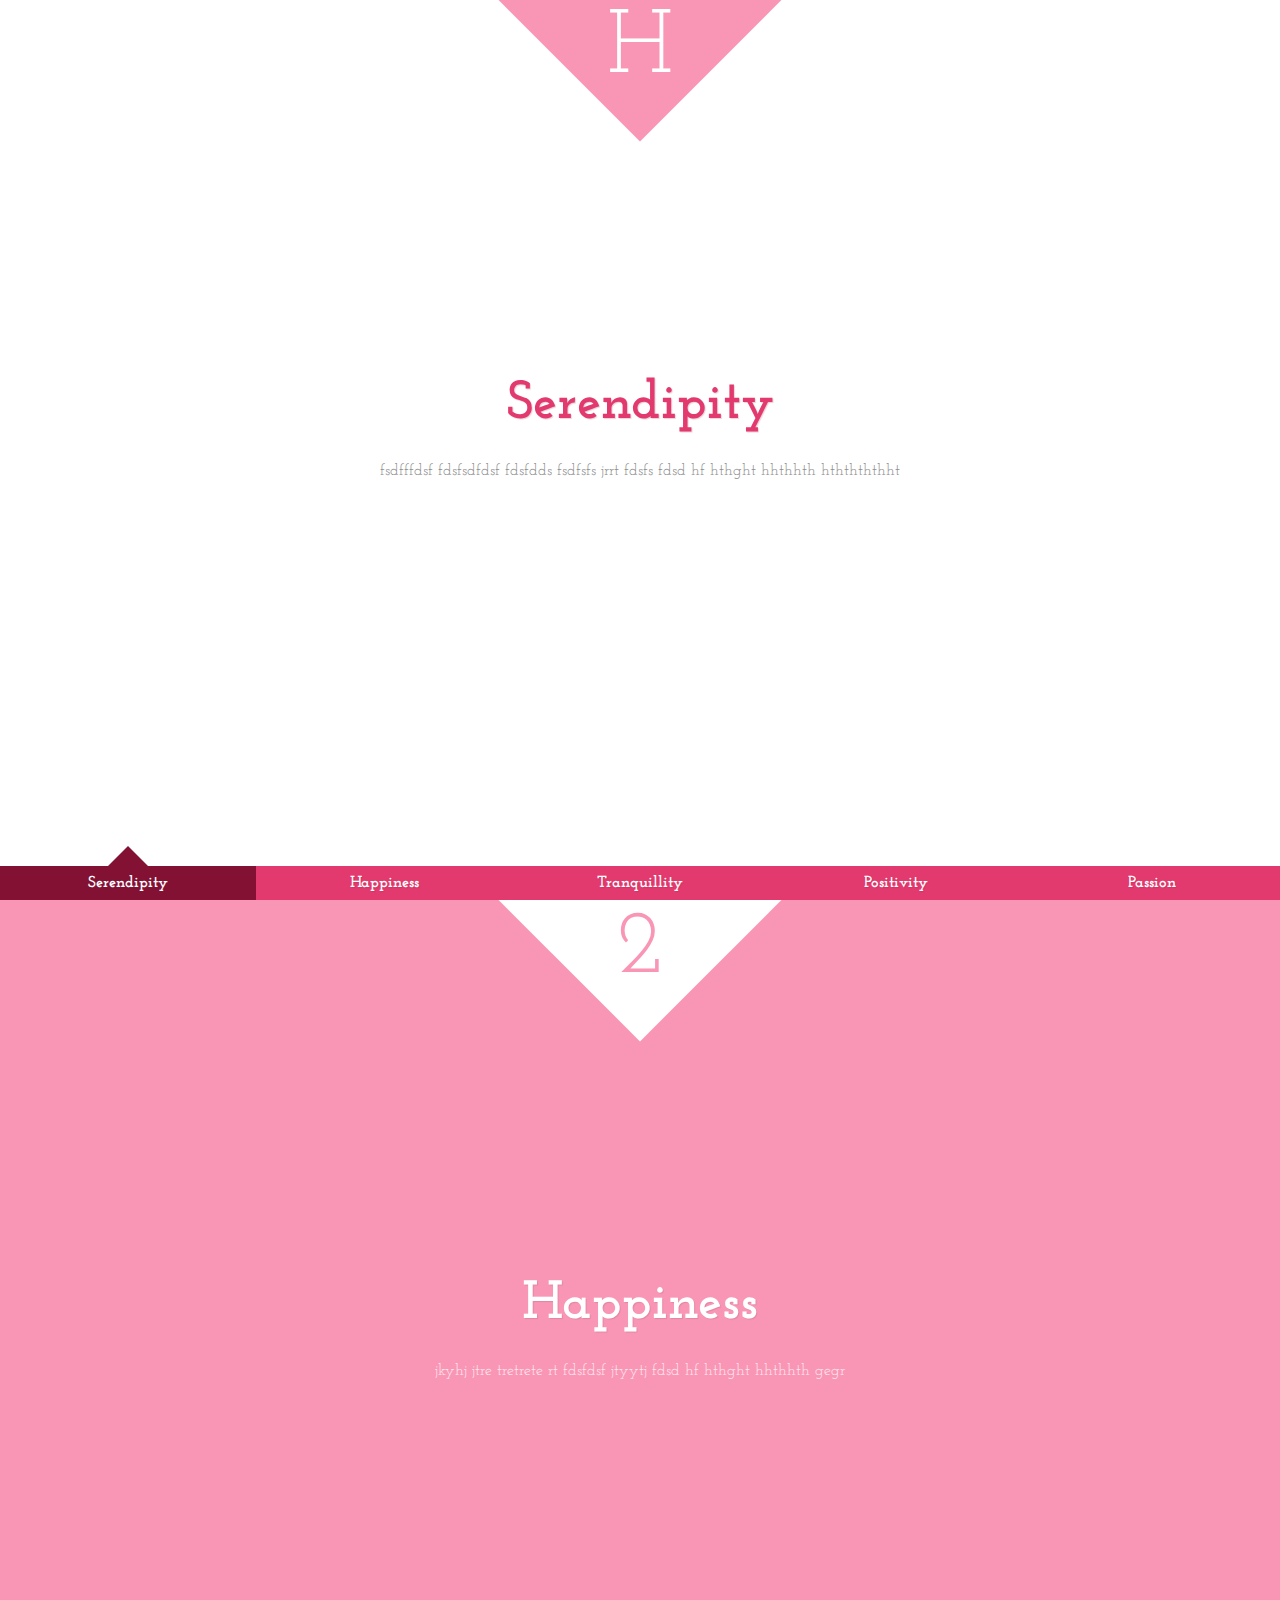
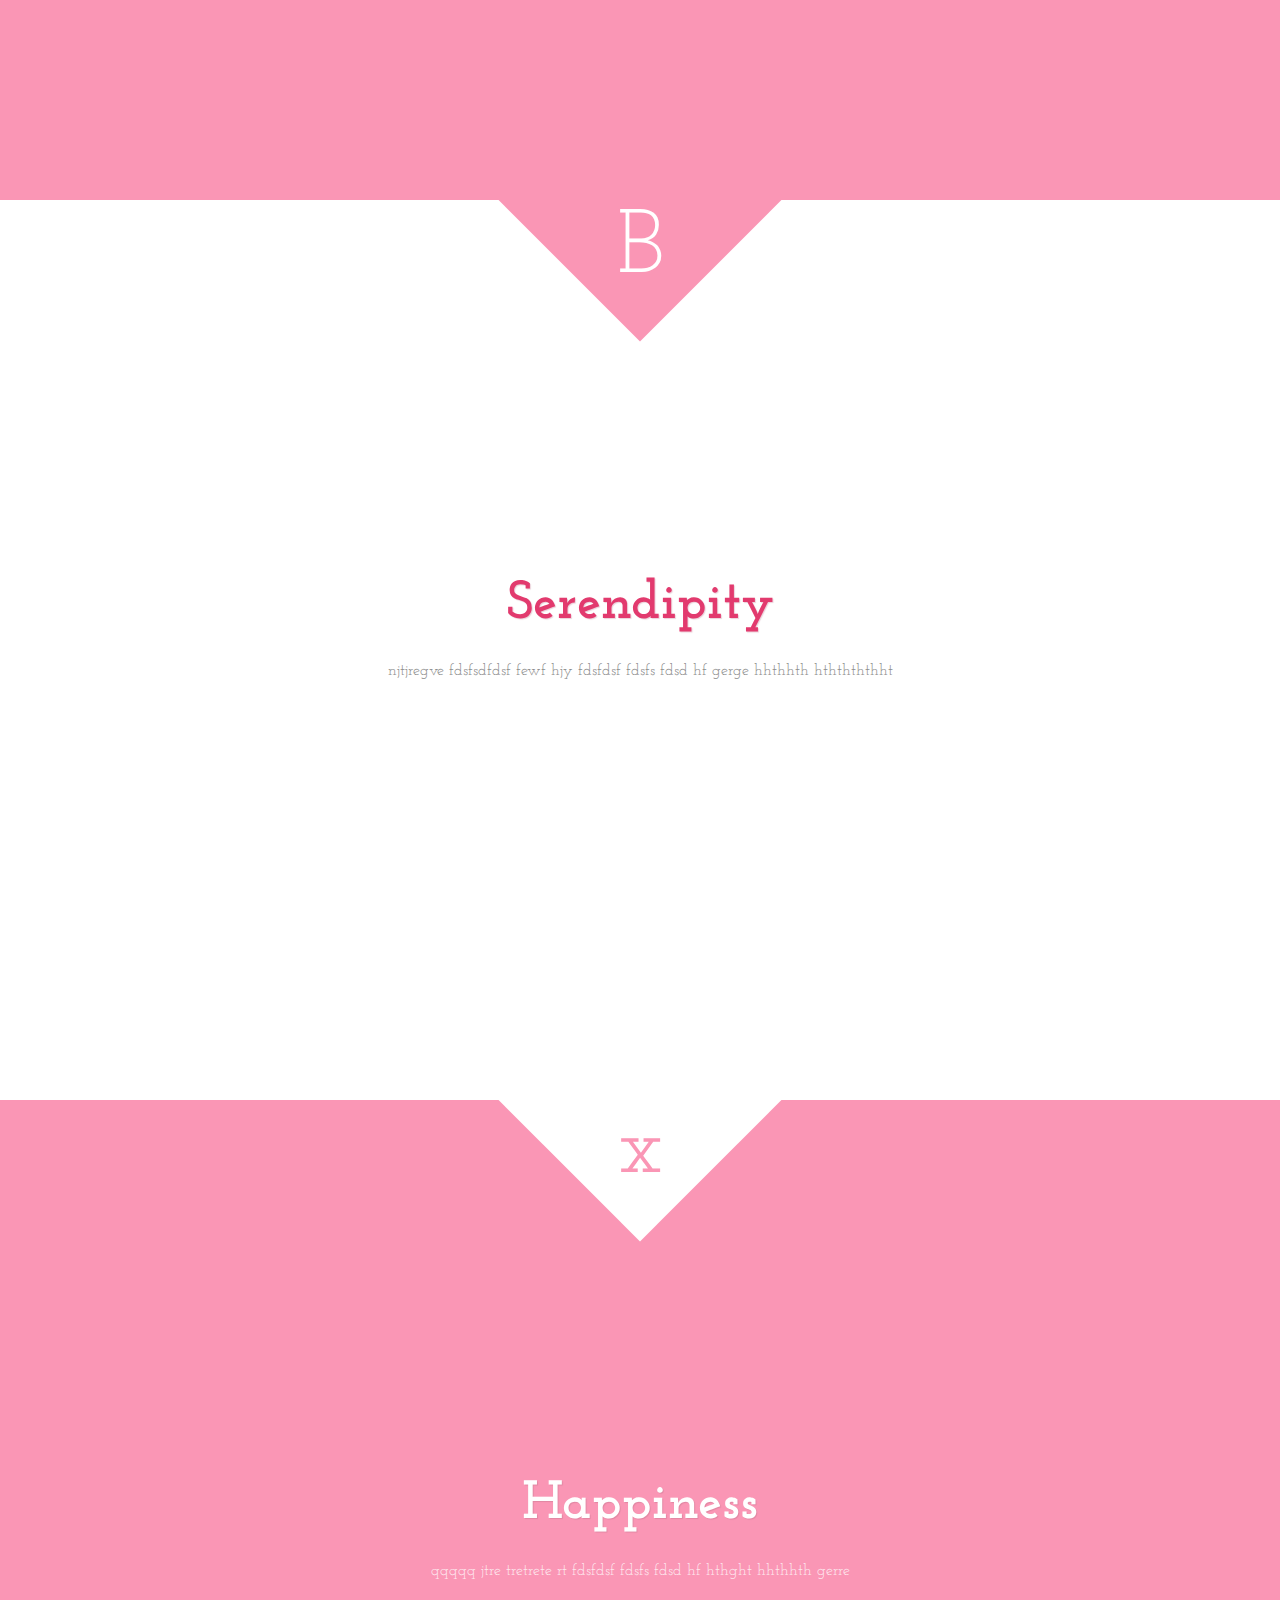
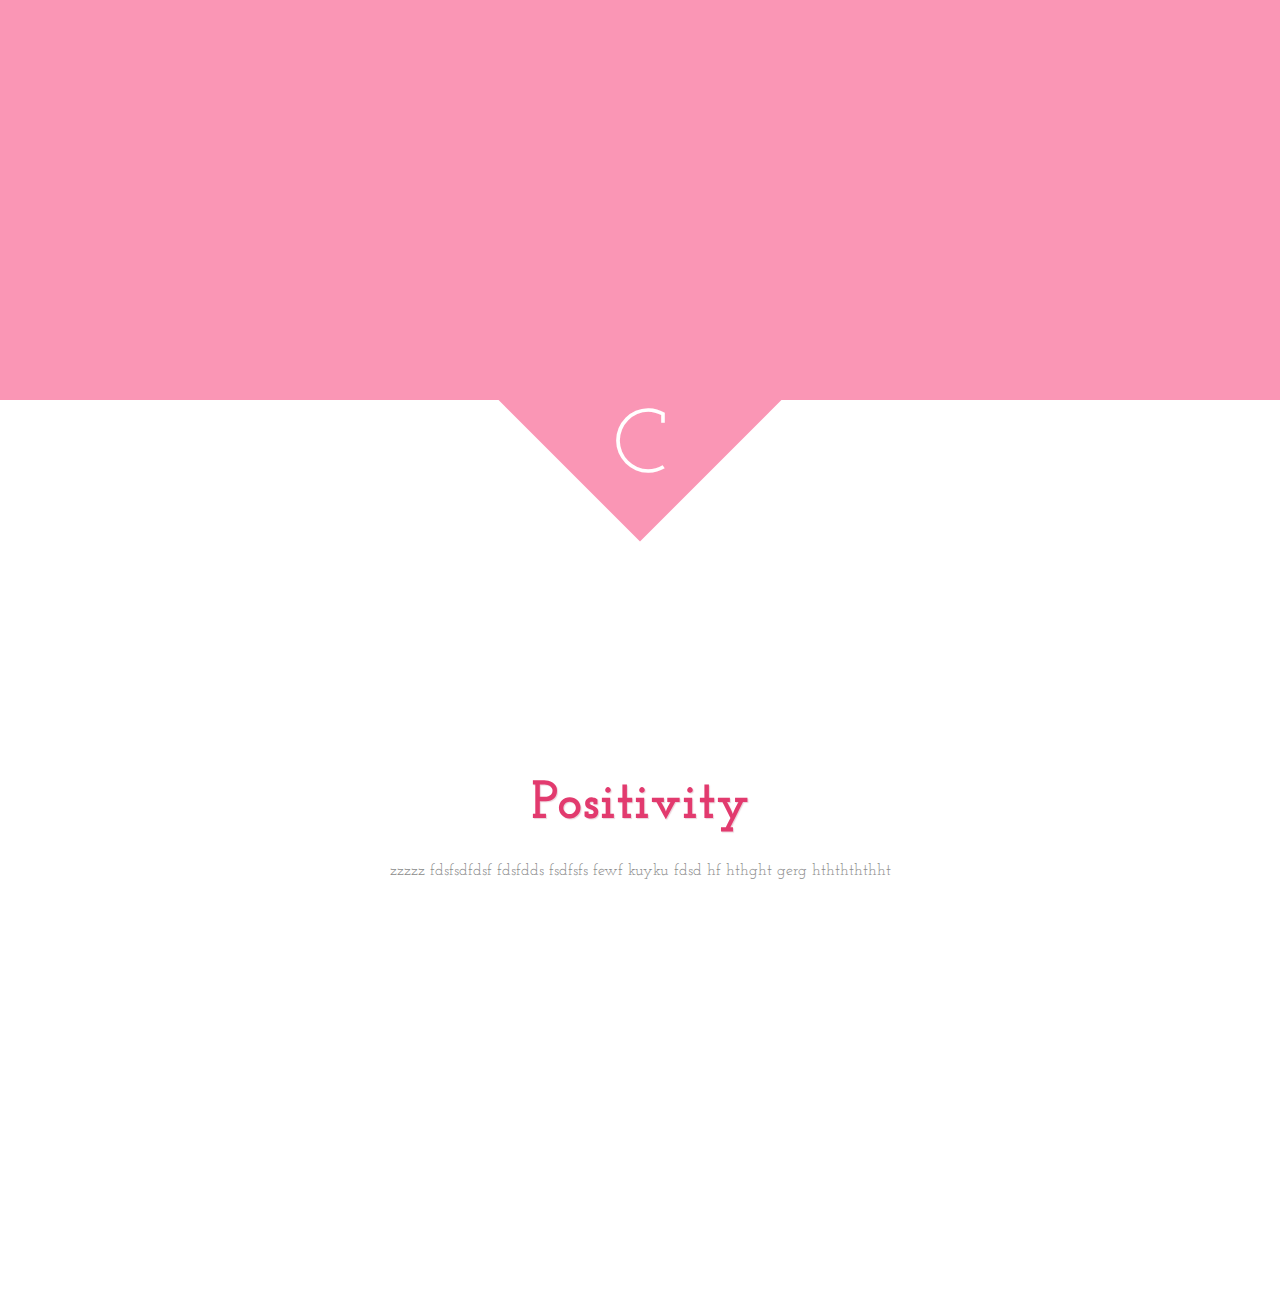
<file: SmoothPages/index.html>
<!DOCTYPE html>
<html>
<head>
<meta charset="utf-8">
<meta http-equiv="X-UA-Compatible" content="IE=edge,chrome=1">
<title>CSS3页面平滑过渡</title>
<meta name="viewport" content="width=device-width,initial-scale=1">
<link rel="stylesheet" type="text/css" href="http://fonts.googleapis.com/css?family=Josefin+Slab:400,700">
<link href="normalize.css" rel="stylesheet">
<link rel="stylesheet" type="text/css" href="style.css">
</head>
<body>
    <div class="container">
    	<div class="st-container">
    		<input type="radio" name="radio-set" checked="checked" id="st-control-1">
    		<a href="#st-panel-1">Serendipity</a>
    		<input type="radio" name="radio-set" id="st-control-2">
    		<a href="#st-panel-2">Happiness</a>
    		<input type="radio" name="radio-set" id="st-control-3">
    		<a href="#st-panel-3">Tranquillity</a>
    		<input type="radio" name="radio-set" id="st-control-4">
    		<a href="#st-panel-4">Positivity</a>
    		<input type="radio" name="radio-set" id="st-control-5">
    		<a href="#st-panel-5">Passion</a>
    		<div class="st-scroll">
	    		<section class="st-panel" id="st-panel-1">
	    			<div class="st-desc" data-icon="H"></div>
	    			<h2>Serendipity</h2>
	    			<p>fsdfffdsf fdsfsdfdsf fdsfdds fsdfsfs jrrt fdsfs fdsd hf hthght hhthhth hththththht</p>
	    		</section>
	    		<section class="st-panel st-color" id="st-panel-2">
	    			<div class="st-desc" data-icon="2"></div>
	    			<h2>Happiness</h2>
	    			<p>jkyhj jtre tretrete rt fdsfdsf jtyytj fdsd hf hthght hhthhth gegr</p>
	    		</section>
	    		<section class="st-panel" id="st-panel-3">
	    			<div class="st-desc" data-icon="B"></div>
	    			<h2>Serendipity</h2>
	    			<p>njtjregve fdsfsdfdsf fewf hjy fdsfdsf fdsfs fdsd hf gerge hhthhth hththththht</p>
	    		</section>
	    		<section class="st-panel st-color" id="st-panel-4">
	    			<div class="st-desc" data-icon="x"></div>
	    			<h2>Happiness</h2>
	    			<p>qqqqq jtre tretrete rt fdsfdsf fdsfs fdsd hf hthght hhthhth gerre</p>
	    		</section>
	    		<section class="st-panel" id="st-panel-5">
	    			<div class="st-desc" data-icon="C"></div>
	    			<h2>Positivity</h2>
	    			<p>zzzzz fdsfsdfdsf fdsfdds fsdfsfs fewf kuyku fdsd hf hthght gerg hththththht</p>
	    		</section>
	    	</div>
    	</div>
    	
    </div>
</body>
</html>
</file>
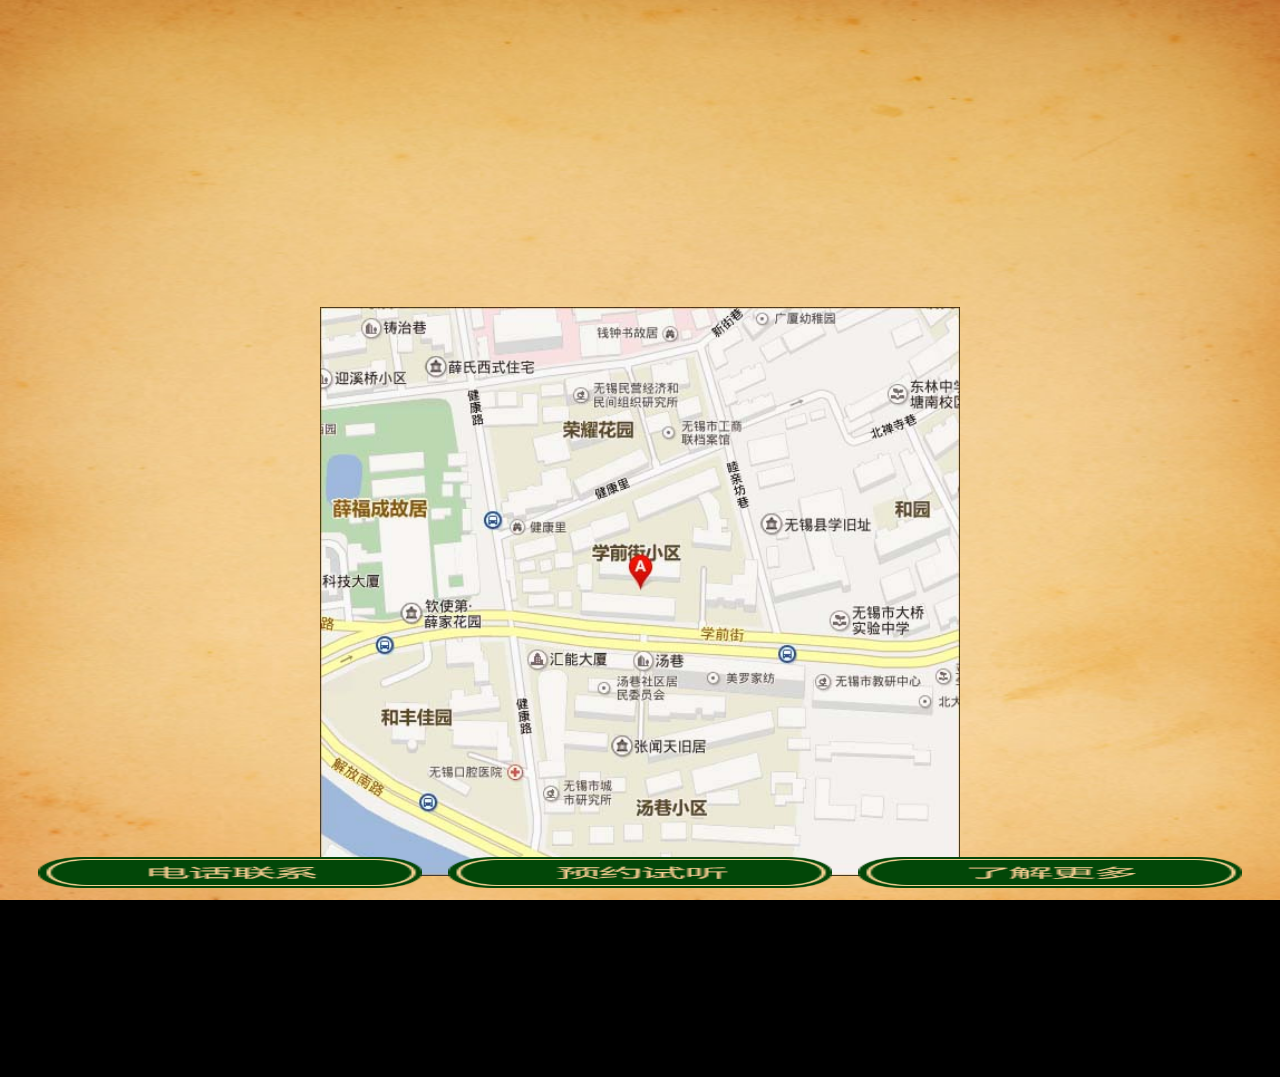
<file: swipePages/fude/more.html>
<!DOCTYPE html>
<html>
<head>
<meta charset="UTF-8">
<title>辅德教育-了解更多</title>
<meta name="viewport" content="width=device-width,initial-scale=1.0,maximum-scale=1.0,user-scalable=no">
<link rel="stylesheet" href="static/css/mobi.css">
<script src="http://libs.useso.com/js/jquery/1.9.1/jquery.min.js"></script>
<script type="text/javascript" src="http://res.wx.qq.com/open/js/jweixin-1.0.0.js"></script>
<script type="text/javascript" src="static/js/weixin.js"></script>
<style>
*{color: #fff;}
#main{width:100%;height:100%;background: url(static/img/01-bg.jpg) no-repeat center;background-size: 100% 100%;}
</style>
</head>
<body>
<div id="main">
	<div class="top1 map">
		<img class="ewmimg" src="static/img/8_03.jpg">
		<img class="moreimg" src="static/img/more.png">
	</div>
	<div class="menu">
		<a href="tel:051082709078" class="ma1"></a>
		<a href="reserve.php" class="ma2"></a>
		<a href="http://mp.weixin.qq.com/s?__biz=MzAxMDI2MTI3Mg==&mid=206512084&idx=1&sn=ba5d704c9b4275a15d355106bdbdae7f" class="ma3"></a>
	</div>
</div>

</body>
</html>
</file>
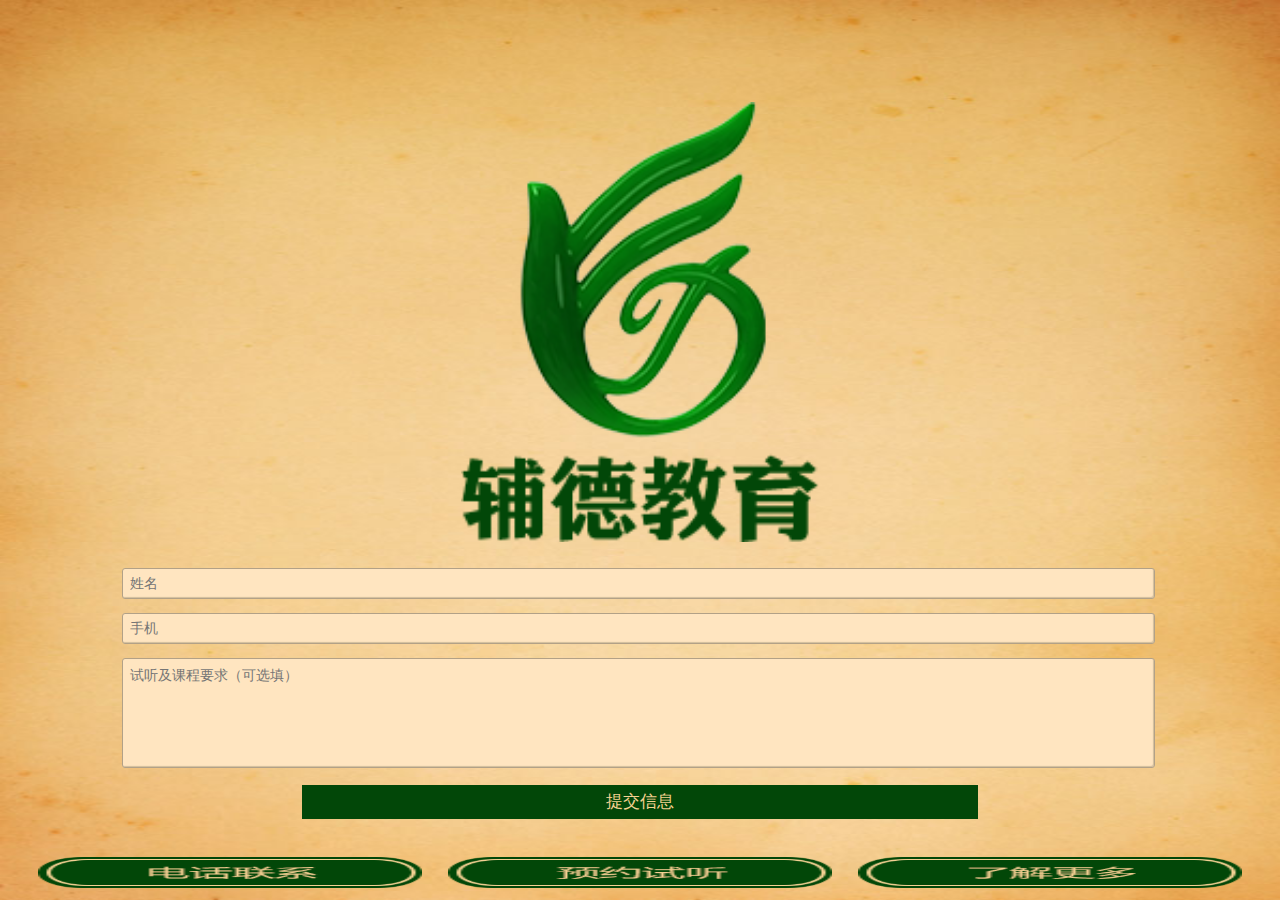
<file: swipePages/fude/reserve.html>
<!DOCTYPE html>
<html>
<head>
<meta charset="UTF-8">
<title>辅德教育-预约试听</title>
<meta name="viewport" content="width=device-width,initial-scale=1.0,maximum-scale=1.0,user-scalable=no">
<link rel="stylesheet" href="static/css/mobi.css">
<script src="http://libs.useso.com/js/jquery/1.9.1/jquery.min.js"></script>
<style>
*{color: #fff;}
#main{width:100%;height:100%;background: url(static/img/01-bg.jpg) no-repeat center;background-size: 100% 100%;}
form.reform{display: block;position: relative;width:80%;margin:1em auto;top:0;left:0;background:none;box-shadow: none;border-radius: none;}
form.reform input.text{padding:0 0 0 0.5em;width:100%;border:1px solid #b2a187;-moz-box-shadow:-1px -1px 1px #d1bd9c inset;-webkit-box-shadow:-1px -1px 1px #d1bd9c inset;box-shadow:-1px -1px 1px #d1bd9c inset;height: 2em;line-height: 2em;border-radius:3px;background: #ffe5c0;margin:1em 0 0 -0.4em;font-size: 1.2em;color: #a9742d}
form.reform textarea{width:100%;border:1px solid #b2a187;-moz-box-shadow:-1px -1px 1px #d1bd9c inset;-webkit-box-shadow:-1px -1px 1px #d1bd9c inset;box-shadow:-1px -1px 1px #d1bd9c inset;border-radius:3px;background: #ffe5c0;margin:1em 0 0 -0.4em;font-size: 1.2em;padding:0.5em 0 0 0.5em;height: 7em;color: #a9742d}
.tjxx{width:66%;height:2em;line-height:2em;font-size:1.4em;color: #f4d191;background:#024708;text-align: center;display:block;margin:1em auto;border: none;}
</style>
</head>
<body>
<div id="main">
	<div class="top1 map">
		<img class="reimg" src="static/img/re.png">
		<form class="reform">
			<input class="text" type="text" placeholder="姓名">
			<input class="text" type="text" placeholder="手机">
			<textarea placeholder="试听及课程要求（可选填）"></textarea>
			<input type="button" class="tjxx" value="提交信息">
		</form>
	</div>
	<div class="menu">
		<a href="" class="ma1"></a>
		<a href="" class="ma2"></a>
		<a href="" class="ma3"></a>
	</div>
</div>

</body>
</html>
</file>
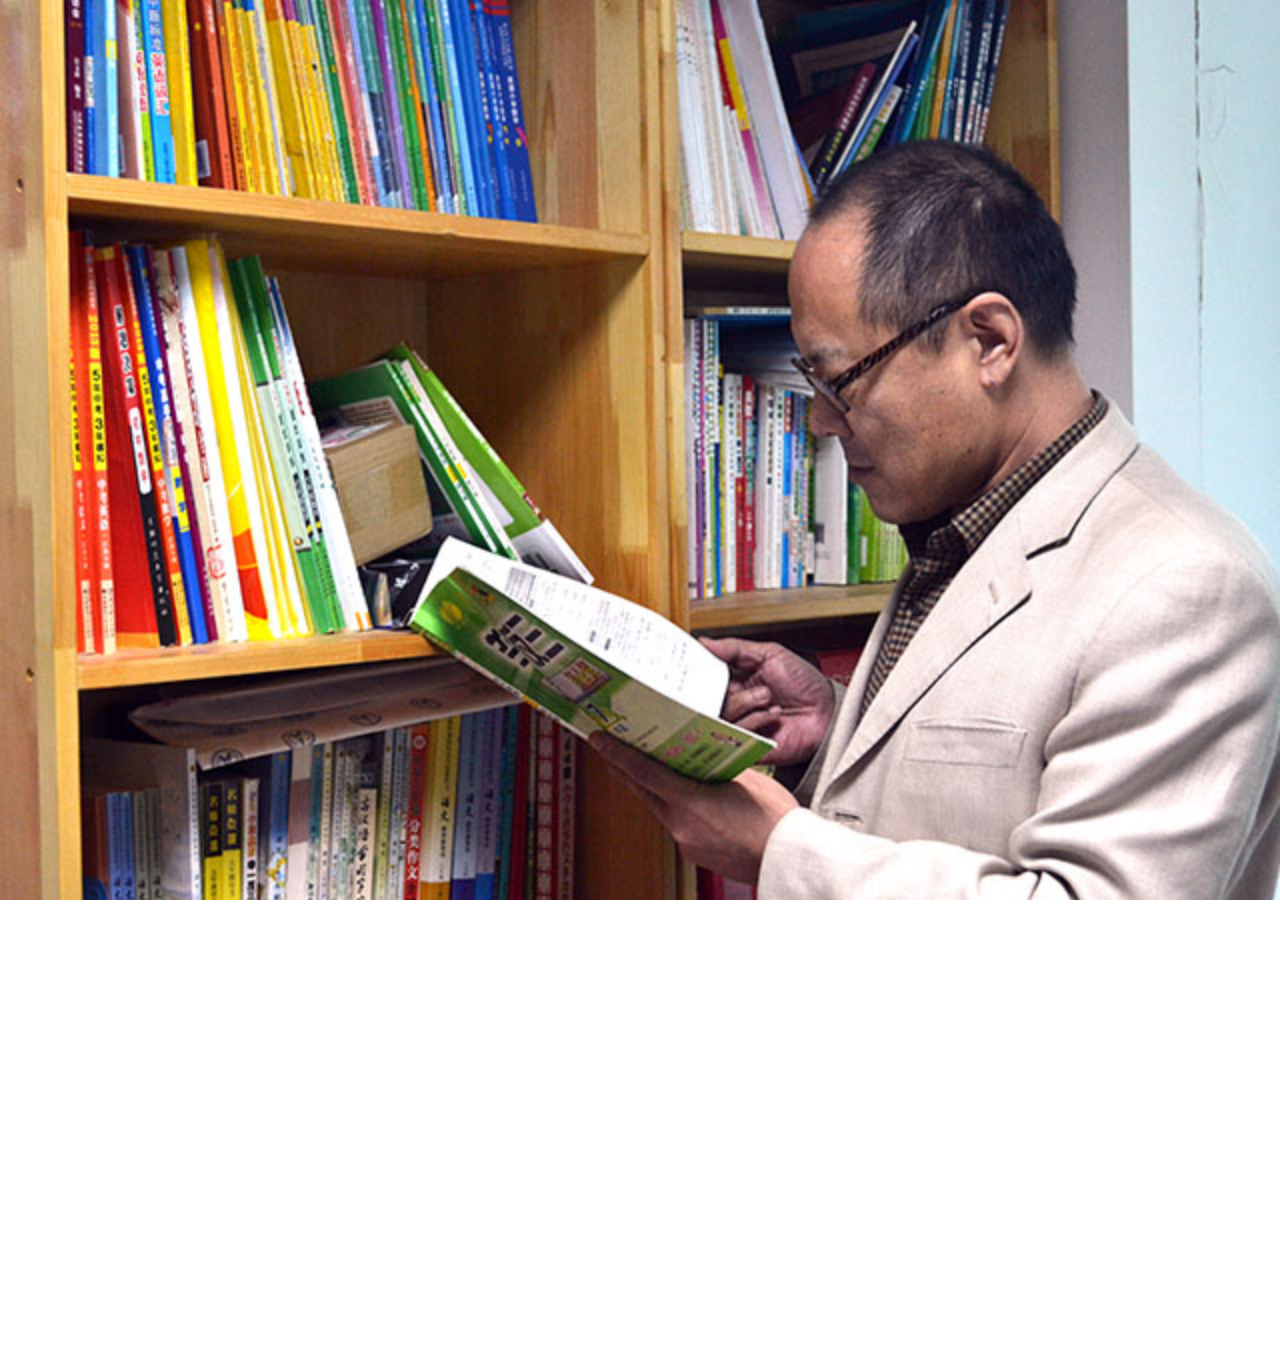
<file: swipePages/fude/switch.html>
<!DOCTYPE html>
<html>
<head>
	<meta charset="utf-8">
	<title>关于辅德</title>
	<meta name="viewport" content="width=device-width,initial-scale=1.0,maximum-scale=1.0,user-scalable=no">
	<meta name="format-detection" content="telephone=no">
	<meta content="email=no" name="format-detection">
	<meta name="apple-touch-fullscreen" content="yes">
	<meta http-equiv="Cache-Control" content="max-age=0">
	<meta name="apple-mobile-web-app-capable" content="yes">
	<meta name="apple-mobile-web-app-status-bar-style" content="black">
	<link rel="stylesheet" href="static/css/mobi.css">
	<link rel="stylesheet" href="static/css/switch.css">
	<link href="static/css/animate.css" rel="stylesheet" />
</head>
<body>
<!-- <img src="static/img/load.png" class="PANO_spinner" /> -->
<div class="loadbg">
	<img src="static/img/load.png" class="PANO_spinner">
</div>

<div id="slider_name" class="top">
	<ul class="silder_con">
		<li><img src="static/img/1_01.jpg"></li>
		<li><img src="static/img/2_01.jpg"></li>
		<li><img src="static/img/3_01.jpg"></li>
		<li><img src="static/img/4_01.jpg"></li>
		<li><img src="static/img/5_01.jpg"></li>
		<div style="clear:both"></div>
	</ul>
	<ul class="silder_nav clearfix">            
		<li class="active"><a style="cursor:default" href="#"></a></li>    
		<li><a target="blank"></a></li>    
		<li><a target="blank"></a></li>    
		<li><a target="blank"></a></li> 
		<li><a target="blank"></a></li>    
	</ul>
</div>
<div class="down">
	<div class="downlogo">
		<img src="static/img/down_11.png">
	</div>
	<div class="content animated fadeInRight" id="c0" style="display:block">
		辅德教育由80年代毕业于北京大学数学系和物理系的两位先生协力创建。两位先生在各自的领域里都有着丰硕的成果和丰富的经验，富有穿透力的思维和学习方法，严谨的学风和深厚的学养铸就了整个团队的特色和风格。
	</div>
	<div class="content animated fadeInRight" id="c1">
		辅德教育的教学团队经验丰富,认真负责，教学针对性强，不仅有效帮助学员提高成绩，更在改善习惯，拓展思维和提升能力方面效果显著。
	</div>
	<div class="content animated fadeInRight" id="c2">
		辅德教育开设了面向中小学生的放心晚托班和语数英物理等课程。每个新入学的学生都有指定老师协助导入，确保有需要的学生随时插班。
	</div>
	<div class="content animated fadeInRight" id="c3">
		辅德教育还组织开展了中小学师资培训班，对有志从事基础教育的新教师进行了教学规范，教学能力，学情研究等方面的技能培训。
	</div>
	<div class="content animated fadeInRight" id="c4">
		辅德教育地处锡城中心，交通便利，环境整洁，设施齐全，从各个方面为学生和家长们提供最好的教育服务。
	</div>
	<div class="downlogo">
		<img src="static/img/down_14.png">
	</div>
</div>

<script src="static/js/jquery.min.js"></script>
<script src="static/js/switch.js"></script>
<script type="text/javascript" src="http://res.wx.qq.com/open/js/jweixin-1.0.0.js"></script>
<script type="text/javascript" src="static/js/weixin.js"></script>
<script type="text/javascript">
window.onload=function(){
	var lilength=$(".silder_con li").length;
	$(".silder_con li").width($(window).width());
	$(".silder_con").height($(".silder_con li").height()).width($(window).width()*lilength);
	$("#slider_name").height($(".silder_con li").height());
	$(".down").show();
	$(".loadbg").hide();
}

</script>
</body>
</html>
</file>
<file: SmoothPages/style.css>
body{
	font-family: Georgia,serif;
	background: #ddd;
	font-weight: 400;
	font-size: 15px;
	color:#333;
	overflow: hidden;
	-webkit-font-smoothing:antialiased;
}
a{
	text-decoration: none;
	color: #555;
}
.clr{
	width: 0;height: 0;clear: both;overflow: hidden;margin:0;padding: 0;
}
.st-container{
	width: 100%;
	height: 100%;
	position: absolute;
	left: 0;
	top: 0;
	font-family: "Josefin Slab","Myriab Pro",Arial,sans-serif;
}
.st-container input,.st-container a{
	width: 20%;
	height: 34px;
	line-height: 34px;
	position: fixed;
	bottom: 0;
	cursor: pointer;
}
.st-container input{
	opacity: 0;
	z-index: 1000;
}
.st-container a{
	z-index:10;
	font-weight: 700;
	font-size: 16px;
	background: #e23a6e;
	text-align: center;
	color: #fff;
	text-shadow:1px 1px 1px rgba(151,24,64,0.2);
}
#st-control-1,#st-control-1 + a{
	left: 0%;
} 
#st-control-2,#st-control-2 + a{
	left: 20%;
} 
#st-control-3,#st-control-3 + a{
	left: 40%;
} 
#st-control-4,#st-control-4 + a{
	left: 60%;
} 
#st-control-5,#st-control-5 + a{
	left: 80%;
} 
.st-container input:checked + a,.st-container input:checked:hover + a{
	background: #821134;
}
.st-container input:checked + a:after{
	content:"";
	width: 0;
	height: 0;
	overflow: hidden;
	border: 20px solid transparent;
	border-bottom-color:#821134;
	position: absolute;
	bottom:100%;
	left: 50%;
	margin-left:-20px;
}
.st-container input:hover +a{
	background: #AD244F;	
}
.st-scroll,.st-panel{
	width: 100%;height: 100%;position: relative;
}
.st-scroll{
	left: 0;
	top: 0;
	-webkit-transform:translate3d(0,0,0);
	-moz-transform:translate3d(0,0,0);
	-o-transform:translate3d(0,0,0);
	-ms-transform:translate3d(0,0,0);
	transform:translate3d(0,0,0);
	-webkit-backface-visibility:hidden;
	-webkit-transition:all 0.6s ease-in-out;
	-moz-transition:all 0.6s ease-in-out;
	-0-transition:all 0.6s ease-in-out;
	-ms-transition:all 0.6s ease-in-out;
}
.st-panel{
	background: #fff;
	overflow: hidden;
}
#st-control-1:checked ~ .st-scroll{
	-webkit-transform:translateY(0%);
	-o-transform:translateY(0%);
	-moz-transform:translateY(0%);
	-ms-transform:translateY(0%);
}
#st-control-2:checked ~ .st-scroll{
	-webkit-transform:translateY(-100%);
	-o-transform:translateY(-100%);
	-moz-transform:translateY(-100%);
	-ms-transform:translateY(-100%);
}
#st-control-3:checked ~ .st-scroll{
	-webkit-transform:translateY(-200%);
	-o-transform:translateY(-200%);
	-moz-transform:translateY(-200%);
	-ms-transform:translateY(-200%);
}
#st-control-4:checked ~ .st-scroll{
	-webkit-transform:translateY(-300%);
	-o-transform:translateY(-300%);
	-moz-transform:translateY(-300%);
	-ms-transform:translateY(-300%);
}
#st-control-5:checked ~ .st-scroll{
	-webkit-transform:translateY(-400%);
	-o-transform:translateY(-400%);
	-moz-transform:translateY(-400%);
	-ms-transform:translateY(-400%);
	transform:translateY(-400%);
}
.st-desc{
	height: 200px;
	width: 200px;
	background: #fa96b5;
	position: absolute;
	left: 50%;
	margin-left:-100px;
	top: 0;
	-webkit-transform:translateY(-50%) rotate(45deg);
}
[data-icon]:after{
	content:attr(data-icon);
	width: 200px;
	height: 200px;
	color:#fff;
	font-size: 90px;
	text-align: center;
	line-height: 200px;
	position: absolute;
	left: 50%;
	top: 50%;
	margin:-100px 0 0 -100px;
	-webkit-transform:rotate(-45deg) translateY(25%);
	-o-transform:rotate(-45deg) translateY(25%);
	-moz-transform:rotate(-45deg) translateY(25%);
	-ms-transform:rotate(-45deg) translateY(25%);
	transform:rotate(-45deg) translateY(25%);
}
.st-panel h2{
	color: #e23a6e;
	font-size: 54px;
	line-height: 50px;
	text-align: center;
	font-weight: 900;
	width: 80%;
	position: absolute;
	left: 10%;
	top:50%;
	margin-top: -70px;
	text-shadow: 1px 1px 1px rgba(151,24,64,0.2);
	-webkit-backface-visibility:hidden;
}
#st-control-1:checked ~ .st-scroll #st-panel-1 h2,
#st-control-2:checked ~ .st-scroll #st-panel-2 h2,
#st-control-3:checked ~ .st-scroll #st-panel-3 h2,
#st-control-4:checked ~ .st-scroll #st-panel-4 h2,
#st-control-5:checked ~ .st-scroll #st-panel-5 h2{
	-webkit-animation:moveDown 0.6s ease-in-out 0.2s backwards;
	-moz-animation:moveDown 0.6s ease-in-out 0.2s backwards;
	-o-animation:moveDown 0.6s ease-in-out 0.2s backwards;
	-ms-animation:moveDown 0.6s ease-in-out 0.2s backwards;
	animation:moveDown 0.6s ease-in-out 0.2s backwards;
}
@-webkit-keyframes moveDown{
	0%{
		-webkit-transform:translateY(-40px);
		opacity: 0;
	}
	100%{
		-webkit-transform:translateY(0);
		opacity: 1;
	}
}
@-moz-keyframes moveDown{
	0%{
		-webkit-transform:translateY(-40px);
		opacity: 0;
	}
	100%{
		-webkit-transform:translateY(0);
		opacity: 1;
	}
}
@-o-keyframes moveDown{
	0%{
		-webkit-transform:translateY(-40px);
		opacity: 0;
	}
	100%{
		-webkit-transform:translateY(0);
		opacity: 1;
	}
}
@-ms-keyframes moveDown{
	0%{
		-webkit-transform:translateY(-40px);
		opacity: 0;
	}
	100%{
		-webkit-transform:translateY(0);
		opacity: 1;
	}
}
@keyframes moveDown{
	0%{
		-webkit-transform:translateY(-40px);
		opacity: 0;
	}
	100%{
		-webkit-transform:translateY(0);
		opacity: 1;
	}
}
.st-panel p{
	position: absolute;
	width: 50%;
	left: 25%;
	top: 50%;
	font-size: 16px;
	line-height: 22px;
	padding: 0;
	text-align: center;
	-webkit-backface-visibility:hidden;
	color: #8b8b8b;
	margin-top: 10px;
}

#st-control-1:checked ~ .st-scroll #st-panel-1 p,
#st-control-2:checked ~ .st-scroll #st-panel-2 p,
#st-control-3:checked ~ .st-scroll #st-panel-3 p,
#st-control-4:checked ~ .st-scroll #st-panel-4 p,
#st-control-5:checked ~ .st-scroll #st-panel-5 p{
	-webkit-animation:moveUp 0.6s ease-in-out 0.2s backwards;
	-moz-animation:moveUp 0.6s ease-in-out 0.2s backwards;
	-o-animation:moveUp 0.6s ease-in-out 0.2s backwards;
	-ms-animation:moveUp 0.6s ease-in-out 0.2s backwards;
	animation:moveUp 0.6s ease-in-out 0.2s backwards;
}
@-webkit-keyframes moveUp{
	0%{
		-webkit-transform:translateY(40px);
		opacity: 0;
	}
	100%{
		-webkit-transform:translateY(0);
		opacity: 1;
	}
}
@-moz-keyframes moveUp{
	0%{
		-webkit-transform:translateY(40px);
		opacity: 0;
	}
	100%{
		-webkit-transform:translateY(0);
		opacity: 1;
	}
}
@-o-keyframes moveUp{
	0%{
		-webkit-transform:translateY(40px);
		opacity: 0;
	}
	100%{
		-webkit-transform:translateY(0);
		opacity: 1;
	}
}
@-ms-keyframes moveUp
	0%{
		-webkit-transform:translateY(40px);
		opacity: 0;
	}
	100%{
		-webkit-transform:translateY(0);
		opacity: 1;
	}
}
@keyframes moveUp{
	0%{
		-webkit-transform:translateY(40px);
		opacity: 0;
	}
	100%{
		-webkit-transform:translateY(0);
		opacity: 1;
	}
}
.st-color{
	background: #fa96b5;
}
.st-color .st-desc{
	background: #fff;
}
.st-color [data-icon]:after{
	color: #fa96b5;
}
.st-color h2{
	color:#fff;
	text-shadow:1px 1px 1px rgba(0,0,0,0.1);
}
.st-color p{
	color:rgba(255,255,255,0.8);
}

@media screen and (max-width:520px){
	.st-panel h2{
		font-size:42px;
	}
	.st-panel p{
		width: 90%;
		left:5%;
		margin-top: 0;
	}
	.st-container a{
		font-size: 13px;
	}
}
@media screen and (max-width:360px){
	.st-panel h2{
		font-size:30px;
	}
	.st-container a{
		font-size: 10px;
	}
	.st-desc{
		width: 120px;
		height: 120px;
		margin-left: -60px;
	}
	[data-icon]:after{
		font-size: 60px;
		-webkit-transform:rotate(-45deg) translateY(15%);
		-o-transform:rotate(-45deg) translateY(15%);
		-moz-transform:rotate(-45deg) translateY(15%);
		-ms-transform:rotate(-45deg) translateY(15%);
		transform:rotate(-45deg) translateY(15%);
	}
}
</file>
<file: swipePages/fude/static/css/mobi.css>
@charset "utf-8";
/*******************************
 * Copyright:智讯互动(www.zhixunhudong.com)
 * Author:Mr.Think
 * Description:移动端通用基础CSS
 *******************************/
*{margin:0;padding:0;font-family: "微软雅黑"}
body{font-size:13px;font-family:arial;-webkit-text-size-adjust:none;line-height:1.62;background-color: #000}
body,html{overflow:hidden;overflow-y:auto;}
table{border-collapse:collapse;border-spacing:0}
h1,h2,h3,h4,h5,h6{font-size:100%;font-weight:normal}
ul,ol,li{list-style:none;}
em{font-style:normal}
img{border:none;}
input,img{vertical-align:middle;}
input,select{outline:0;border-radius:0;-webkit-appearance:none}
q:before, q:after { content:'' }
.fn-clear:after {visibility: hidden;display: block;font-size: 0;content: " ";clear: both;height: 0;}
.fn-clear{*zoom:1}
a{color:#666;text-decoration:none;-webkit-tap-highlight-color:rgba(0,0,0,0);}
a:active{color:#333;-webkit-tap-highlight-color:rgba(0,0,0,0);}
section,aside,header,footer,hgroup,article{display:block}

.foot{width:100%;min-width:320px;margin-top:10px;padding:10px 0;color:#222;text-align:center;}
.foot a{color:#222;margin:0 3px;}

.share-tips{position: fixed;left:50%;top:10px;margin-left:-125px;width:250px;height:222px;z-index:1000;background:url(http://a.zhixun.in/plug/img/share-tips.png) center center no-repeat;background-size: 250px auto}
/*网页样式重置reset*/
html { font-size:1em;-webkit-tap-highlight-color:rgba(0,0,0,0); -webkit-tap-highlight:rgba(0,0,0,0);-webkit-text-size-adjust:none;}
body { font-size:0.75em}
label { cursor:pointer}
a:link, a:visited { text-decoration:none}
input,button,select,textarea{outline:none} textarea{resize:none;}
a, abbr, acronym, address, applet, article, aside, audio, b, blockquote, big, body, center, canvas, caption, cite, code, command, datalist, dd, del, details, dfn, dl, div, dt, em, embed, fieldset, figcaption, figure, font, footer, form, h1, h2, h3, h4, h5, h6, header, hgroup, html, i, iframe, img, ins, kbd, keygen, label, legend, li, meter, nav, menu, object, ol, output, p, pre, progress, q, s, samp, section, small, span, source, strike, strong, sub, sup, table, tbody, tfoot, thead, th, tr, tdvideo, tt,
u, ul, var { margin:0; padding:0}
article, aside, footer, header, hgroup, nav, section, figure, figcaption { display: block} /*html5设置*/
h1, h2, h3, h4, h5, h6, th, td, table, input, button, select, textarea, sub{ font-size:1em}
em, cite, address, optgroup { font-style:normal}
kbd, samp, code { font-family:monospace}
img, input, button, select, textarea { vertical-align:middle}
ul, ol { list-style:none}
img, fieldset { border:0}
abbr, acronym { cursor:help; border-bottom:1px dotted black}
table {	width:100%; border-spacing:0; border:0}
table th, table td { border:0}
legend, hr { overflow:hidden; position:absolute; top:0; left:0}
legend, hr, caption { visibility:hidden; font-size:0; width:0; height:0; line-height:0}
/*------------------------------------------------------------------------------------------------------------------------------*/
/*统一样式*/
html,body{width:100%;height:100%;overflow:hidden}
/*index*/
.p-index{height:100%;width:100%;overflow:hidden;display:none}
/*模块 m-*/
.m-page {position:absolute;left:0;top:0;height:100%;width:100%}
.m-page.show {z-index:10;display:block}
.m-page.hide {z-index:5;display:none}
.m-page.active {z-index:15;display:block}
.m-img {width:100%;height:100%}
.loading {
    position: fixed;
    top: 30%;
    left: 50%;
    margin: -14px 0 0 -42px;
    padding: 10px;
}
.loading-dot {
    float: left;
    width: 8px;
    height: 8px;
    margin: 0 4px;
    background: #fff;
    -webkit-border-radius: 50%;
    -moz-border-radius: 50%;
    border-radius: 50%;
    opacity: 0;
    -webkit-box-shadow: 0 0 2px black;
    -moz-box-shadow: 0 0 2px black;
    -ms-box-shadow: 0 0 2px black;
    -o-box-shadow: 0 0 2px black;
    box-shadow: 0 0 2px black;
    -webkit-animation: loadingFade 1s infinite;
    -moz-animation: loadingFade 1s infinite;
    animation: loadingFade 1s infinite;
}
.loading-dot:nth-child(1) {
    -webkit-animation-delay: 0s;
    -moz-animation-delay: 0s;
    animation-delay: 0s;
}
.loading-dot:nth-child(2) {
    -webkit-animation-delay: 0.1s;
    -moz-animation-delay: 0.1s;
    animation-delay: 0.1s;
}
.loading-dot:nth-child(3) {
    -webkit-animation-delay: 0.2s;
    -moz-animation-delay: 0.2s;
    animation-delay: 0.2s;
}
.loading-dot:nth-child(4) {
    -webkit-animation-delay: 0.3s;
    -moz-animation-delay: 0.3s;
    animation-delay: 0.3s;
}
@-webkit-keyframes loadingFade {
    0% { opacity: 0; }
    50% { opacity: 0.8; }
    100% { opacity: 0; }
}
@-moz-keyframes loadingFade {
    0% { opacity: 0; }
    50% { opacity: 0.8; }
    100% { opacity: 0; }
}
@keyframes loadingFade {
    0% { opacity: 0; }
    50% { opacity: 0.8; }
    100% { opacity: 0; }
}
/* ---------------------------华而不实的分割线---------------------------*/
.m-img img{position:absolute}
.bg-form{width:320px;-webkit-animation:bgForm 6s infinite linear}
.bg-top{position:absolute;top:0;left:0;width:100%;height:54px}
.bg-top img{top:0;/*left:0;width:100%;height:54px;*/left:50%;margin-left:-160px;width:320px}
.bg-pic{top:54px;left:0;width:100%;height:176px}
.bg-title{top:78px;left:50%;margin-left:-145px}
.bg-txt1{top:254px;left:50%;margin-left:-160px;width:320px}
.bg-txt2{top:121px;left:50%;margin-left:-160px;width:320px}
.bg-touch{bottom:10px;left:50%;margin-left:-145px;width:290px}
@-webkit-keyframes bgForm{
	0%{
		-webkit-transform:translate(0,0) scale(1,1);
	}
	25%{
		-webkit-transform:translate(-6px,-6px) scale(1.2,1.2);
	}
	50%{
		-webkit-transform:translate(-3px,6px) scale(1.4,1.4);
	}
	75%{
		-webkit-transform:translate(10px,10px) scale(1.2,1.2);
	}
	100%{
		-webkit-transform:translate(0,0) scale(1,1);
	}
}
.slide-left{opacity:0;-webkit-animation:slideLeft .9s ease-out forwards}
@-webkit-keyframes slideLeft{
	0%{
		opacity:0;
		-webkit-transform:translate(20px,0);
	}
	100%{
		opacity:1;
		-webkit-transform:translate(0,0);
	}
}
.slide-up{opacity:0;-webkit-animation:slideUp .9s ease-out forwards}
@-webkit-keyframes slideUp{
	0%{
		opacity:0;
		-webkit-transform:translate(0,20px);
	}
	100%{
		opacity:1;
		-webkit-transform:translate(0,0);
	}
}
.slide-dowm{opacity:0;-webkit-animation:slideDowm .9s ease-out forwards}
@-webkit-keyframes slideDowm{
	0%{
		opacity:0;
		-webkit-transform:translate(0,-20px);
	}
	100%{
		opacity:1;
		-webkit-transform:translate(0,0);
	}
}
.biger{-webkit-transform:scale(1,1);-webkit-animation:biger .7s linear alternate infinite;-webkit-animation-delay:.9s}
@-webkit-keyframes biger{
	0%{
		-webkit-transform:scale(1,1);
	}
	100%{
		-webkit-transform:scale(1.3,1.3);
	}
}
.bg-show{opacity:0;-webkit-animation:bgShow .6s linear forwards}
@-webkit-keyframes bgShow{
	0%{
		opacity:0;
	}
	100%{
		opacity:1;
	}
}
.fallDown{-webkit-transform:translate(0,-54px);-webkit-animation:bgJumpDown .5s ease-in forwards;}
@-webkit-keyframes bgJumpDown{
	0%{
		-webkit-transform:translate(0,-54px);
	}
	100%{
		-webkit-transform:translate(0,0);
	}
}
/* 01 */
.triangle{opacity:0;-webkit-animation:triangle .9s ease-out forwards}
@-webkit-keyframes triangle{
	0%{
		opacity:0;
		-webkit-transform:translate(-20px,-20px);
	}
	100%{
		opacity:1;
		-webkit-transform:translate(0,0);
	}
}
.tips-up{opacity:.3;bottom:5em;left:50%;margin-left:-8px;width:16px;webkit-transform:translate(0,4px);-webkit-animation:tipsUp 1.2s ease-in-out infinite }
@-webkit-keyframes tipsUp{
	0%{
		opacity:0;
		-webkit-transform:translate(0,5px);
	}
	50%{
		opacity:1;
		-webkit-transform:translate(0,0);
	}
	100%{
		opacity:.3;
		-webkit-transform:translate(0,-5px);
	}
}
/* 02 */
.icon-02{display:block;position:absolute;left:50%;width:16px;height:21px;background-image:url(../img/02-icon.png);background-size:80px auto}
.icon-02-1{background-position:0 0;top:277px;margin-left:-78px}
.icon-02-2{background-position:-16px 0;top:197px;margin-left:-53px}
.icon-02-3{background-position:-32px 0;top:267px;margin-left:-49px}
.icon-02-4{background-position:-48px 0;top:249px;margin-left:-22px}
.icon-02-5{background-position:-64px 0;top:248px;margin-left:56px}
/* 预约看房 */
.order{display:none;position:absolute;top:42px;width:100%;font-size:18px;color:#e64a4b;line-height:20px;text-align:center}
form{display:none;position:absolute;top:74px;left:50%;margin-left:-145px;width:290px;background:#fff;border-radius:2px;box-shadow:0 0 8px rgba(0,0,0,.08)}
form fieldset{position:relative;border-bottom:1px solid #e7e7e7;height:36px}
form fieldset:last-child{border-bottom:0}
form fieldset label{position:absolute;top:0;left:0;width:79px;border-right:1px solid #f2edec;font-size:14px;color:#3b434b;line-height:36px;text-align:center}
form fieldset input{float:right;background:none;padding:8px 10px;width:190px!important;height:20px;border:0;line-height:20px;font-size:14px;color:#8f9eb0}
form fieldset select{float:right;padding:0 10px;width:210px;height:36px;background:url(../img/14-arrow.png) no-repeat 188px 14px;background-size:auto 8px;border:0;font-size:14px;color:#8f9eb0}
.input-button{display:none;position:absolute;left:50%;margin-left:-145px;width:290px;border-radius:2px;font-size:15px;color:#fff;line-height:42px;text-align:center;text-shadow:0 2px 1px rgba(0,0,0,.2)}
.input-button:active{color:#fff}

.player-button{display:none;opacity:.8;position:fixed;z-index:10000;display:block;top:2px;right:2px;width:30px;height:30px;background:url(../img/player-button.png) -30px 0;background-size:60px 30px;cursor:pointer;/*background-position: center;*/background-repeat: no-repeat;}
.player-button-stop{background-position:0 0}
.player-tip{position:absolute;top:5px;left:-140px;width:120px;background:rgba(59,89,114,.6);border-radius:4px 0 0 4px;font-size:10px;color:#ccc;line-height:20px;text-align:center}
.player-tip:after{content:"";position:absolute;right:-32px;width:0;height:0;border-left:16px solid rgba(59,89,114,.6);border-top:10px solid transparent;border-right:16px solid transparent;border-bottom:10px solid transparent;}

.wit{position: absolute;
left: 0;
bottom: 12px;
text-align: center;
width: 100%;color:#666;}
.wit a{color:#666;}
.tel-link{position: absolute;left:46%;bottom:18px;width:88px;height:20px;}

.PANO_spinner {
	position:absolute;
	left:50%;
	top:50%;
	width: 36px;
	height:36px;
	margin:-18px 0 0 -18px;
	-webkit-animation: spin 1s linear 0s infinite;
	-moz-animation: spin 1s linear 0s infinite;
	-ms-animation: spin 1s linear 0s infinite;
	-o-animation: spin 1s linear 0s infinite;
	animation: spin 1s linear 0s infinite
}
@-webkit-keyframes spin {
	from {
		-webkit-transform: rotate(0deg)
	}
	to {
		-webkit-transform: rotate(360deg)
	}
}
@-moz-keyframes spin {
	from {
		-moz-transform: rotate(0deg)
	}
	to {
		-moz-transform: rotate(360deg)
	}
}
@-o-keyframes spin {
	from {
		-o-transform: rotate(0deg)
	}
	to {
		-o-transform: rotate(360deg)
	}
}
@keyframes spin {
	from {
		transform: rotate(0deg)
	}
	to {
		transform: rotate(360deg)
	}
}
.top1{width: 100%;height: auto;position: relative;}
.s1t1{display: block;margin:0 0 0 25%;width:56%;position: relative!important;}
.top2{width: 100%;height: auto;position: relative;padding-top:1em;}
.s1t2{display: block;margin:0 auto;width:50%;position: relative!important;}
.s1t3{display: block;margin:1em auto;width:60%;position: relative!important;}
.menu{width: 100%;height: 2.6em;position: fixed;bottom: 1em;z-index: 999}
.menu a{display: block;float: left;width:30%;height:2.6em;background-size: 100% 100%;}
.ma1{background: url(../img/ma1.png) no-repeat center;margin:0 2% 0 3%;}
.ma2{background: url(../img/ma2.png) no-repeat center;margin:0 2% 0 0;}
.ma3{background: url(../img/ma3.png) no-repeat center;margin:0;}
.map{padding-top:7%}
.map img{display: block;margin: 0 auto;position: relative!important;}
.mapimg{width:90%;}
.mapimg2{width:70%;margin:1em auto!important;text-align: center;color:#5f3801;font-size:1.4em}
.ksdh{width:50%;height:2.2em;line-height:2.2em;font-size:1.4em;color: #f4d191;background:#024708;text-align: center;display:block;margin:0 auto;}
.ewmimg{width: 50%;padding:17% 0 0 0}
.moreimg{width: 60%;padding:3em 0 0 0;}
.reimg{width: 28%;padding:1em 0 0 0;}
</file>
<file: swipePages/fude/static/css/switch.css>
@charset "utf-8";
*{font-family: "微软雅黑"}
body{
	background:url(../img/01-bg.jpg) no-repeat center;
	background-size:100% 100%; 
	min-height: 100%;
	overflow-y:scroll;
}
.top{
	width: 100%;
	height: auto;
	position: relative;
}
.top ul.silder_con{
	height: auto;
	position: absolute;
	left: 0;
	top: 0;
	width: auto;
}
.top ul.silder_con li{
	float:left;
	height: auto;
	position: relative;
}
.top ul.silder_con li img{
	width: 100%;
	height: auto;
}
.silder_nav{
	width: 6.5em;
	height: 0.7em;
	position: absolute;
	bottom:0.5em;
	left:50%;
	margin-left:-3em;
}
.silder_nav li{
	float: left;
	width: 0.8em;
	height: 0.8em;
	margin: 0 0.5em 0 0;
	border-radius: 50% 50%;
	background:#fff;
}
.silder_nav li.active{
	background:#b6b5b2;
	width: 0.8em;
	height: 0.8em;
	margin: 0 0.5em 0 0;
	border-radius: 50% 50%;
}
.down{
	width: 100%;
	height: auto;
	display: none;
	margin:0 0 1em 0;
}
.downlogo{
	width: 84%;
	margin:1em auto 0 auto;
	height: auto;
}
.downlogo img{
	width: 100%;
}
.content{
	width: 84%;
	margin:0 auto;
	color: #5a3602;
	font-size: 1.1em;
	letter-spacing: 1px;
	display: none;
	padding:0.5em 0 0 0;
}
.loadbg{
	width: 100%;
	height: 100%;
	background: #000;
	position: absolute;
	z-index: 999999;
	left:0;
	top:0;
}
.loadimg{
	width: 30%;
	top:40%;
	left: 35%;
}
</file>
